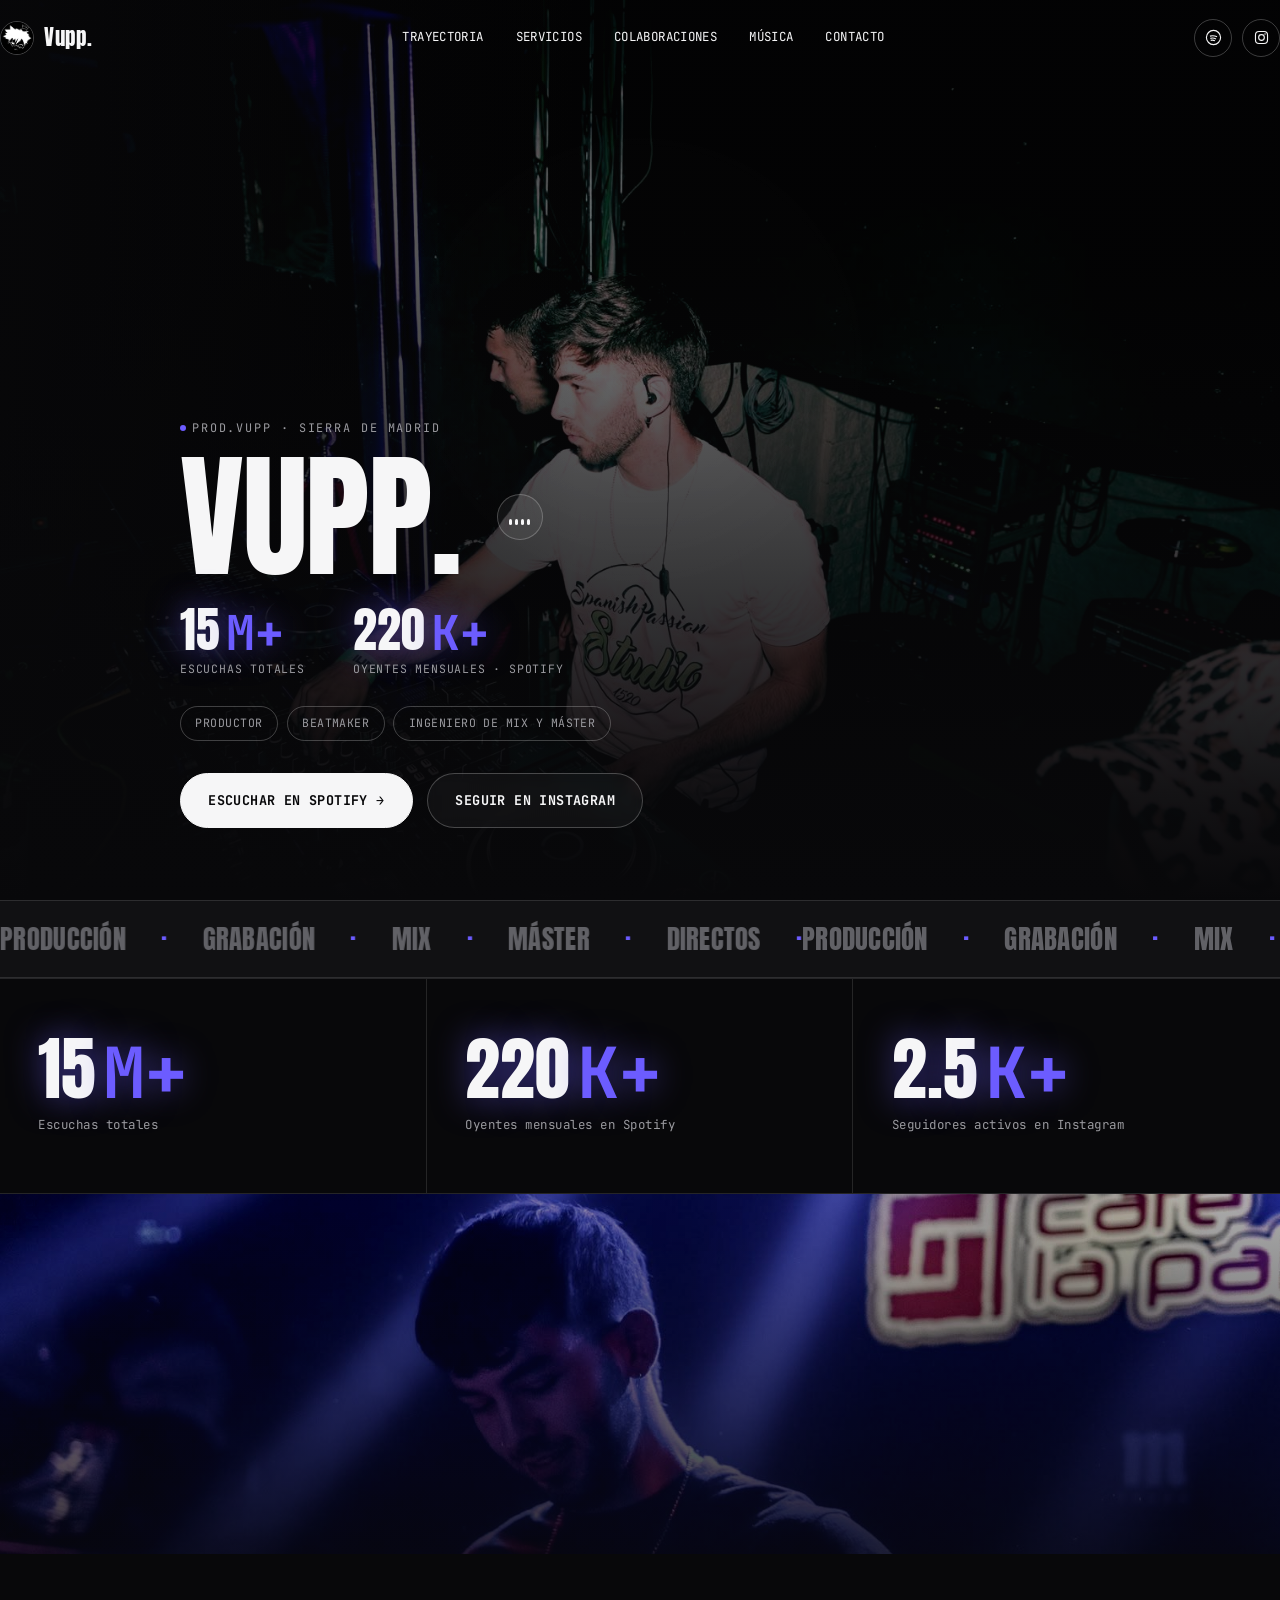
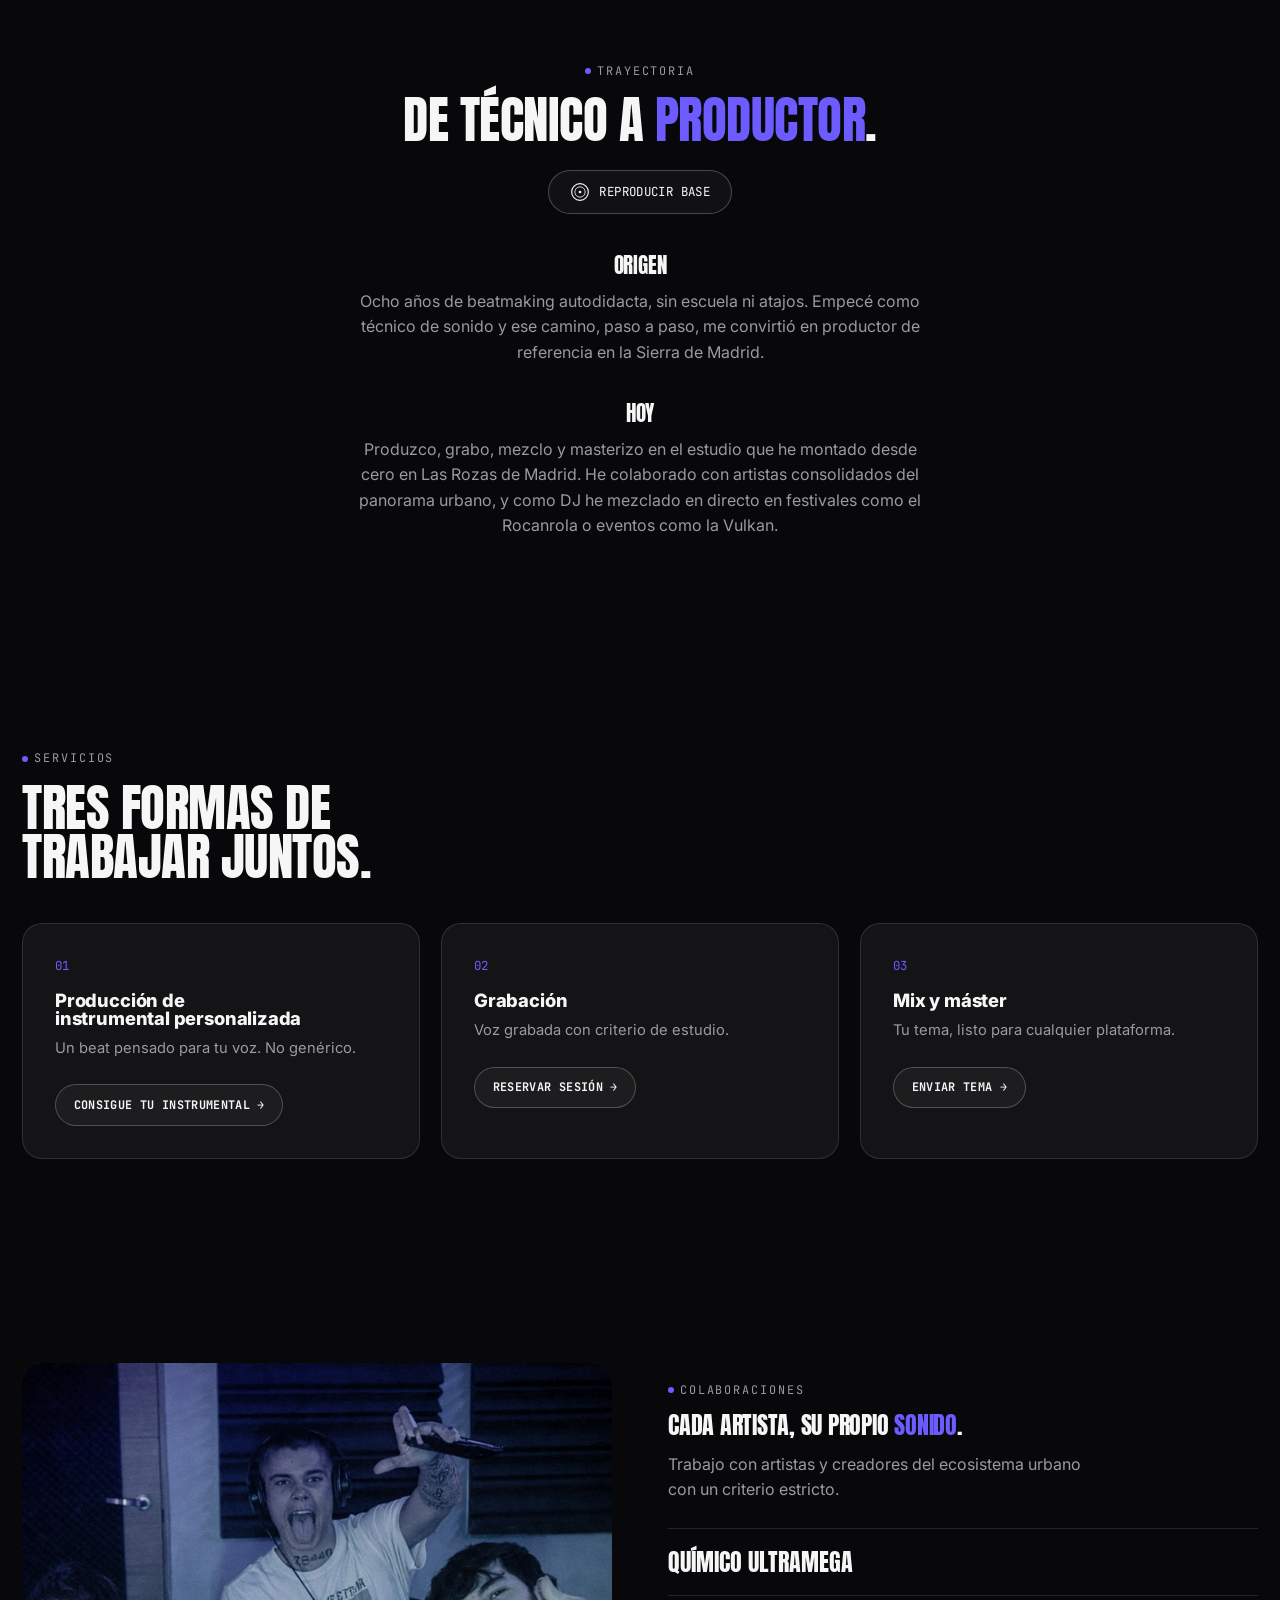
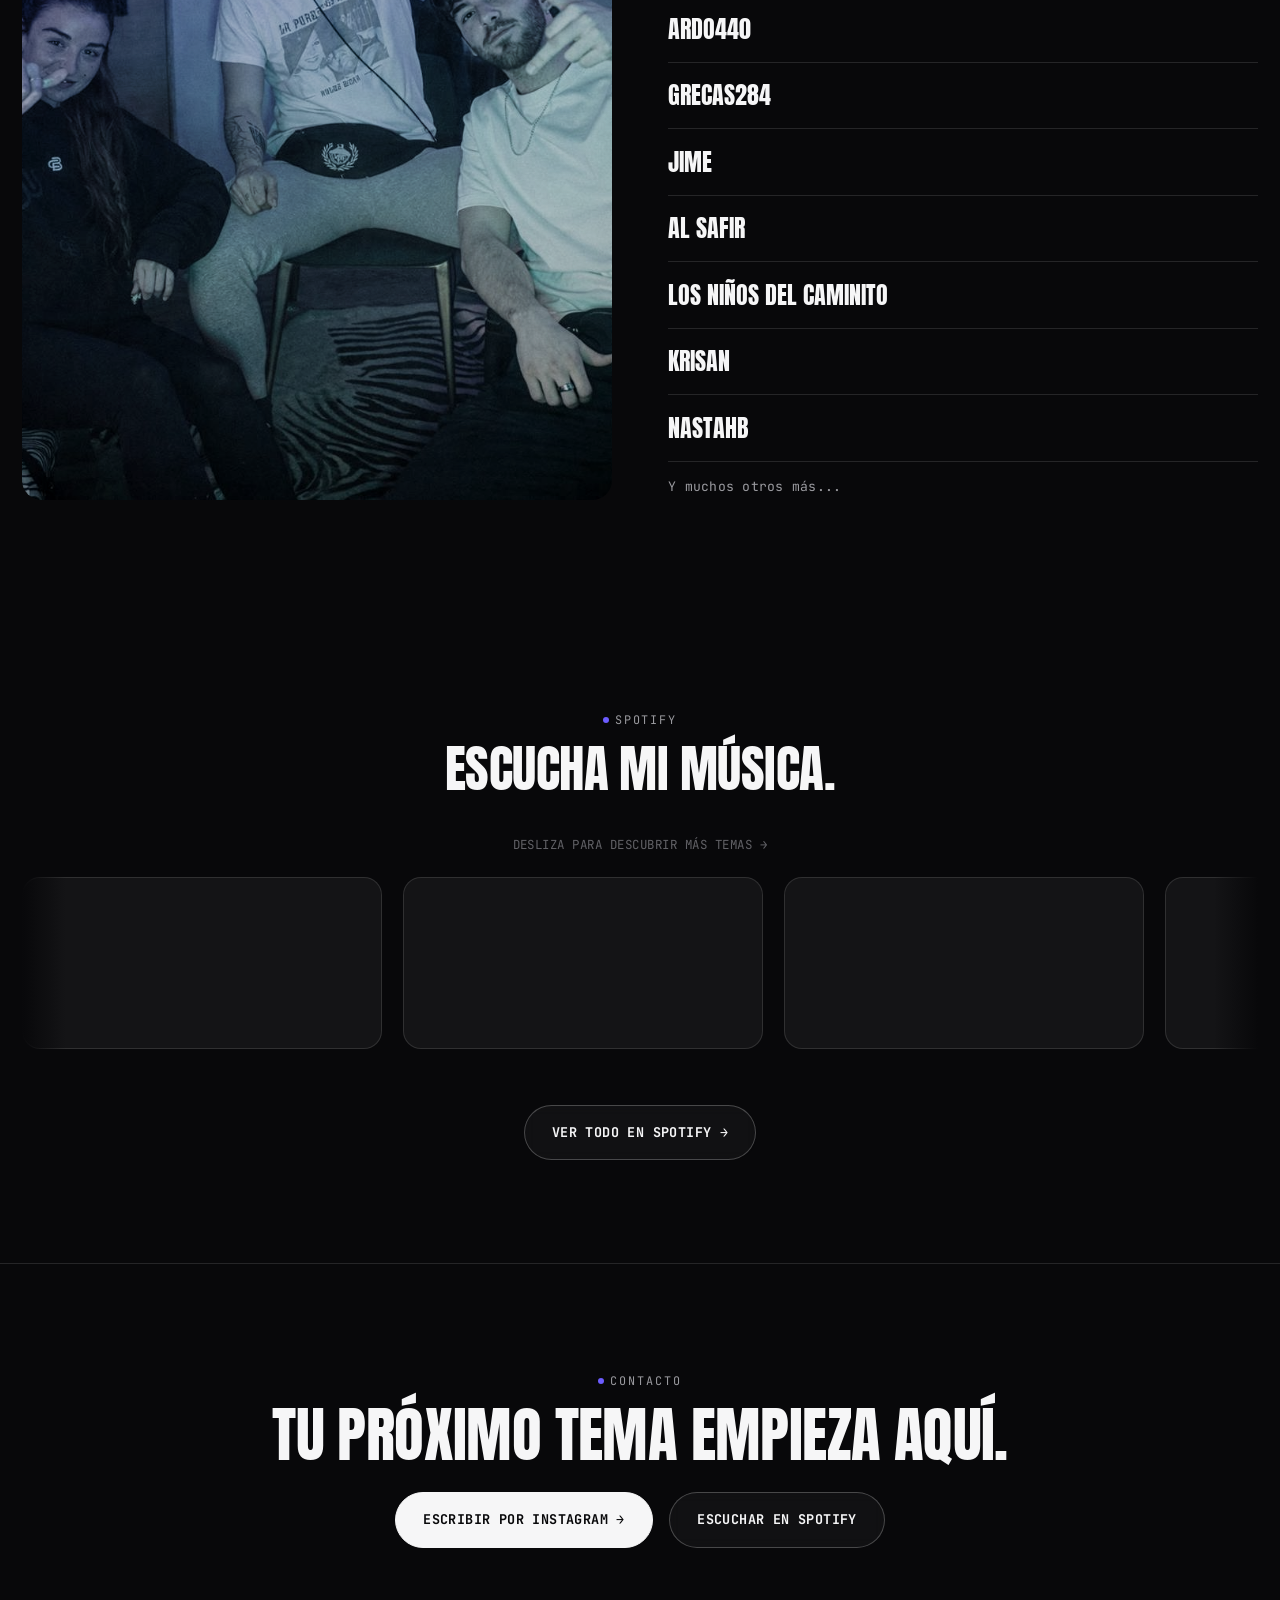
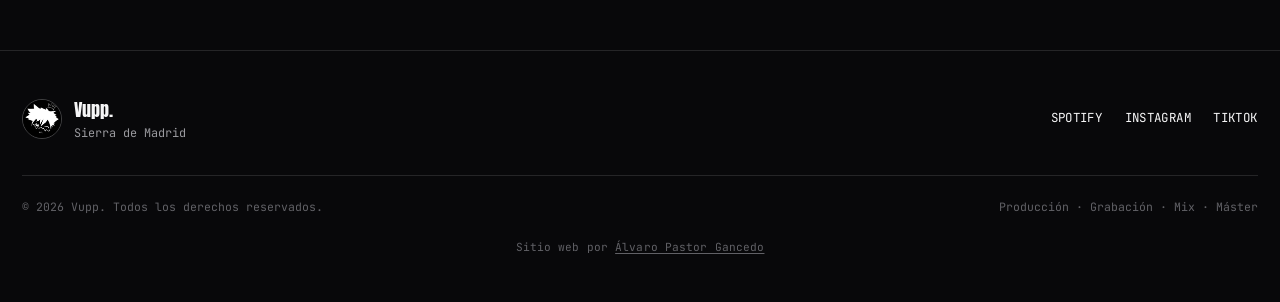
<file: index.html>
<!doctype html>
<html lang="es">
<head>
<meta charset="utf-8">
<meta name="viewport" content="width=device-width, initial-scale=1">
<title>Vupp. — Productor · Beatmaker</title>
<meta name="description" content="Vupp., productor y beatmaker de la Sierra de Madrid. Producción, grabación, mix y máster. Escucha en Spotify y sigue en Instagram.">
<meta name="robots" content="index, follow, max-image-preview:large">
<meta name="author" content="Vupp.">
<meta name="theme-color" content="#08080a">
<link rel="canonical" href="https://vupp.es/">
<link rel="icon" href="assets/img/logo-vupp.jpg">
<link rel="apple-touch-icon" href="assets/img/logo-vupp.jpg">
<link rel="preload" as="image" href="assets/img/studio-session.jpg" fetchpriority="high">

<!-- Open Graph -->
<meta property="og:type" content="website">
<meta property="og:site_name" content="Vupp.">
<meta property="og:locale" content="es_ES">
<meta property="og:url" content="https://vupp.es/">
<meta property="og:title" content="Vupp. — Productor · Beatmaker de la Sierra de Madrid">
<meta property="og:description" content="Vupp., productor y beatmaker de la Sierra de Madrid. Producción, grabación, mix y máster. Escucha en Spotify y sigue en Instagram.">
<meta property="og:image" content="https://vupp.es/assets/img/studio-session.jpg">
<meta property="og:image:alt" content="Vupp. en cabina durante una sesión en directo">

<!-- Twitter Card -->
<meta name="twitter:card" content="summary_large_image">
<meta name="twitter:title" content="Vupp. — Productor · Beatmaker de la Sierra de Madrid">
<meta name="twitter:description" content="Vupp., productor y beatmaker de la Sierra de Madrid. Producción, grabación, mix y máster. Escucha en Spotify y sigue en Instagram.">
<meta name="twitter:image" content="https://vupp.es/assets/img/studio-session.jpg">

<link rel="preconnect" href="https://fonts.googleapis.com">
<link rel="preconnect" href="https://fonts.gstatic.com" crossorigin>
<link rel="preload" as="style" href="https://fonts.googleapis.com/css2?family=Anton&family=Inter:wght@400;500;700;800&family=JetBrains+Mono:wght@400;700&display=swap">
<link rel="stylesheet" href="https://fonts.googleapis.com/css2?family=Anton&family=Inter:wght@400;500;700;800&family=JetBrains+Mono:wght@400;700&display=swap" media="print" onload="this.media='all'">
<noscript><link rel="stylesheet" href="https://fonts.googleapis.com/css2?family=Anton&family=Inter:wght@400;500;700;800&family=JetBrains+Mono:wght@400;700&display=swap"></noscript>

<link rel="stylesheet" href="styles.css?v=20260818">

<script type="application/ld+json">
{
  "@context": "https://schema.org",
  "@graph": [
    {
      "@type": ["ProfessionalService", "LocalBusiness"],
      "@id": "https://vupp.es/#business",
      "name": "Vupp.",
      "alternateName": "Prod.Vupp",
      "url": "https://vupp.es/",
      "image": "https://vupp.es/assets/img/studio-session.jpg",
      "logo": "https://vupp.es/assets/img/logo-vupp.jpg",
      "description": "Vupp. es productor musical, beatmaker e ingeniero de mix y máster en la Sierra de Madrid. Producción de instrumentales personalizados, grabación de voz, mezcla y máster para artistas del panorama urbano.",
      "areaServed": "Sierra de Madrid, España",
      "address": {
        "@type": "PostalAddress",
        "addressLocality": "Las Rozas de Madrid",
        "addressRegion": "Madrid",
        "addressCountry": "ES"
      },
      "founder": { "@id": "https://vupp.es/#person" },
      "sameAs": [
        "https://open.spotify.com/artist/2iUPXJJ8UZfMhEjfoeYB7q",
        "https://www.instagram.com/prod.vupp/",
        "https://www.tiktok.com/@prod.vupp"
      ]
    },
    {
      "@type": "Person",
      "@id": "https://vupp.es/#person",
      "name": "Vupp.",
      "jobTitle": "Productor musical y beatmaker",
      "url": "https://vupp.es/",
      "image": "https://vupp.es/assets/img/logo-vupp.jpg",
      "worksFor": { "@id": "https://vupp.es/#business" },
      "sameAs": [
        "https://open.spotify.com/artist/2iUPXJJ8UZfMhEjfoeYB7q",
        "https://www.instagram.com/prod.vupp/",
        "https://www.tiktok.com/@prod.vupp"
      ]
    },
    {
      "@type": "WebSite",
      "@id": "https://vupp.es/#website",
      "url": "https://vupp.es/",
      "name": "Vupp. — Productor · Beatmaker",
      "description": "Vupp., productor y beatmaker de la Sierra de Madrid. Producción, grabación, mix y máster.",
      "inLanguage": "es",
      "publisher": { "@id": "https://vupp.es/#business" }
    }
  ]
}
</script>
</head>
<body>
<a class="skip-link" href="#main">Saltar al contenido</a>

<div class="cursor" data-cursor-root aria-hidden="true">
  <span class="cursor-dot"></span>
  <span class="cursor-ring"></span>
</div>

<header class="nav" data-nav>
  <div class="container nav-inner">
    <a class="nav-brand" href="#top">
      <img src="assets/img/logo-vupp.jpg" alt="" width="34" height="34">
      Vupp.
    </a>
    <nav class="nav-links" aria-label="Secciones">
      <a class="link-underline" href="#trayectoria">Trayectoria</a>
      <a class="link-underline" href="#servicios">Servicios</a>
      <a class="link-underline" href="#colaboraciones">Colaboraciones</a>
      <a class="link-underline" href="#musica">Música</a>
      <a class="link-underline" href="#contacto">Contacto</a>
    </nav>
    <div class="nav-actions">
      <a class="nav-icon-btn" href="https://open.spotify.com/artist/2iUPXJJ8UZfMhEjfoeYB7q" target="_blank" rel="noopener" aria-label="Vupp. en Spotify">
        <svg viewBox="0 0 24 24" fill="none" stroke="currentColor" stroke-width="1.6"><circle cx="12" cy="12" r="10"/><path d="M7 10c3.5-1 7-.5 10 1M7.5 13.2c2.8-.8 5.7-.4 8 .8M8 16c2-.6 4.3-.3 6 .6"/></svg>
      </a>
      <a class="nav-icon-btn" href="https://www.instagram.com/prod.vupp/" target="_blank" rel="noopener" aria-label="Vupp. en Instagram">
        <svg viewBox="0 0 24 24" fill="none" stroke="currentColor" stroke-width="1.6"><rect x="3.5" y="3.5" width="17" height="17" rx="5"/><circle cx="12" cy="12" r="4"/><circle cx="17" cy="7" r="1" fill="currentColor" stroke="none"/></svg>
      </a>
      <button class="nav-burger" data-burger aria-label="Abrir menú" aria-expanded="false">
        <span></span>
      </button>
    </div>
  </div>
</header>

<nav class="nav-mobile" data-nav-mobile data-open="false" aria-label="Menú móvil">
  <a href="#trayectoria">Trayectoria</a>
  <a href="#servicios">Servicios</a>
  <a href="#colaboraciones">Colaboraciones</a>
  <a href="#musica">Música</a>
  <a href="#contacto">Contacto</a>
</nav>

<main id="main">

  <section class="hero" id="top">
    <div class="hero-media">
      <img src="assets/img/studio-session.jpg" alt="Vupp. en cabina durante una sesión en directo" fetchpriority="high" loading="eager" decoding="sync">
    </div>
    <div class="hero-scrim" aria-hidden="true"></div>
    <div class="hero-glow" aria-hidden="true"></div>

    <div class="container hero-content">
      <p class="kicker">Prod.Vupp · Sierra de Madrid</p>
      <div class="hero-title-row">
        <h1 class="hero-title">Vupp.</h1>
        <button class="tag-btn" data-tag-play type="button" aria-label="Escuchar el tag de producción de Vupp.">
          <span class="tag-btn-bars" aria-hidden="true"><i></i><i></i><i></i><i></i></span>
        </button>
      </div>
      <audio data-audio-tag src="assets/audio/tag.mp3" preload="none"></audio>

      <div class="hero-stats">
        <div class="hero-stat">
          <div class="stat-number"><span data-count-to="15">0</span><span class="stat-suffix">M+</span></div>
          <p class="stat-label">Escuchas totales</p>
        </div>
        <div class="hero-stat">
          <div class="stat-number"><span data-count-to="220">0</span><span class="stat-suffix">K+</span></div>
          <p class="stat-label">Oyentes mensuales · Spotify</p>
        </div>
      </div>

      <div class="hero-pills">
        <div class="pill-row">
          <span class="pill">Productor</span>
          <span class="pill">Beatmaker</span>
          <span class="pill">Ingeniero de Mix y Máster</span>
        </div>
      </div>

      <div class="hero-actions">
        <a class="btn btn-primary" href="https://open.spotify.com/artist/2iUPXJJ8UZfMhEjfoeYB7q" target="_blank" rel="noopener">Escuchar en Spotify →</a>
        <a class="btn btn-ghost" href="https://www.instagram.com/prod.vupp/" target="_blank" rel="noopener">Seguir en Instagram</a>
      </div>
    </div>
  </section>

  <div class="marquee" aria-hidden="true">
    <div class="marquee-track" data-marquee>
      <span>Producción</span><span class="dot">·</span>
      <span>Grabación</span><span class="dot">·</span>
      <span>Mix</span><span class="dot">·</span>
      <span>Máster</span><span class="dot">·</span>
      <span>Directos</span><span class="dot">·</span>
    </div>
  </div>

  <section class="statbar" id="cifras" data-reveal>
    <div class="statbar-grid">
      <div class="statbar-cell">
        <div class="stat-number"><span data-count-to="15">0</span><span class="stat-suffix">M+</span></div>
        <p class="stat-label">Escuchas totales</p>
      </div>
      <div class="statbar-cell">
        <div class="stat-number"><span data-count-to="220">0</span><span class="stat-suffix">K+</span></div>
        <p class="stat-label">Oyentes mensuales en Spotify</p>
      </div>
      <div class="statbar-cell">
        <div class="stat-number"><span data-count-to="2.5">0</span><span class="stat-suffix">K+</span></div>
        <p class="stat-label">Seguidores activos en Instagram</p>
      </div>
    </div>
  </section>

  <div class="banner">
    <img src="assets/img/hero-live.jpg" alt="Vupp. actuando en directo bajo luces azules" loading="lazy" decoding="async">
  </div>

  <section class="section" id="trayectoria">
    <canvas class="trayectoria-canvas" data-beat-canvas aria-hidden="true"></canvas>
    <div class="container">
      <div class="section-head section-head-center" data-reveal>
        <p class="kicker" style="justify-content:center;">Trayectoria</p>
        <h2>De técnico a <span class="hl">productor</span>.</h2>
        <button class="beat-btn" data-beat-toggle type="button">
          <svg class="vinyl-icon" viewBox="0 0 24 24" fill="none" aria-hidden="true">
            <circle cx="12" cy="12" r="10" stroke="currentColor" stroke-width="1.4"/>
            <circle cx="12" cy="12" r="6.2" stroke="currentColor" stroke-width="1"/>
            <circle cx="12" cy="12" r="1.6" fill="currentColor"/>
          </svg>
          <span data-beat-label>Reproducir base</span>
        </button>
        <audio data-audio-beat src="assets/audio/base-vupp.mp3" preload="none"></audio>
      </div>

      <div class="trayectoria-stack">
        <div class="trayectoria-block" data-reveal>
          <h3>Origen</h3>
          <p>Ocho años de beatmaking autodidacta, sin escuela ni atajos. Empecé como técnico de sonido y ese camino, paso a paso, me convirtió en productor de referencia en la Sierra de Madrid.</p>
        </div>
        <div class="trayectoria-block" data-reveal>
          <h3>Hoy</h3>
          <p>Produzco, grabo, mezclo y masterizo en el estudio que he montado desde cero en Las Rozas de Madrid. He colaborado con artistas consolidados del panorama urbano, y como DJ he mezclado en directo en festivales como el Rocanrola o eventos como la Vulkan.</p>
        </div>
      </div>
    </div>
  </section>

  <section class="section" id="servicios">
    <div class="container">
      <div class="section-head" data-reveal>
        <p class="kicker">Servicios</p>
        <h2>Tres formas de trabajar juntos.</h2>
      </div>

      <div class="servicios-grid" data-reveal>
        <div class="card servicio-card">
          <span class="servicio-num">01</span>
          <h3>Producción de instrumental personalizada</h3>
          <p>Un beat pensado para tu voz. No genérico.</p>
          <a class="btn btn-ghost btn-sm" href="https://www.instagram.com/prod.vupp/" target="_blank" rel="noopener">Consigue tu instrumental →</a>
        </div>
        <div class="card servicio-card">
          <span class="servicio-num">02</span>
          <h3>Grabación</h3>
          <p>Voz grabada con criterio de estudio.</p>
          <a class="btn btn-ghost btn-sm" href="https://www.instagram.com/prod.vupp/" target="_blank" rel="noopener">Reservar sesión →</a>
        </div>
        <div class="card servicio-card">
          <span class="servicio-num">03</span>
          <h3>Mix y máster</h3>
          <p>Tu tema, listo para cualquier plataforma.</p>
          <a class="btn btn-ghost btn-sm" href="https://www.instagram.com/prod.vupp/" target="_blank" rel="noopener">Enviar tema →</a>
        </div>
      </div>
    </div>
  </section>

  <section class="section" id="colaboraciones">
    <div class="container">
      <div class="colab-grid">
        <div class="colab-media photo" data-reveal>
          <img src="assets/img/crew-studio.jpg" alt="Vupp. junto a colaboradores en sesión de estudio" loading="lazy" decoding="async">
        </div>
        <div class="colab-text" data-reveal>
          <p class="kicker">Colaboraciones</p>
          <h2>Cada artista, su propio <span class="hl">sonido</span>.</h2>
          <p>Trabajo con artistas y creadores del ecosistema urbano con un criterio estricto.</p>
          <ul class="colab-list">
            <li>Químico Ultramega</li>
            <li>Ardo440</li>
            <li>Grecas284</li>
            <li>Jime</li>
            <li>Al Safir</li>
            <li>Los Niños del Caminito</li>
            <li>Krisan</li>
            <li>NastaHB</li>
          </ul>
          <p class="colab-more">Y muchos otros más...</p>
        </div>
      </div>
    </div>
  </section>

  <section class="section" id="musica">
    <div class="container">
      <div class="section-head section-head-center" data-reveal>
        <p class="kicker" style="justify-content:center;">Spotify</p>
        <h2>Escucha mi música.</h2>
      </div>

      <p class="music-hint" data-reveal>Desliza para descubrir más temas →</p>

      <div class="music-scroll-wrap" data-reveal>
        <div class="music-scroll">
          <div class="music-embed">
            <iframe title="Vupp. — Tema 01 en Spotify" data-lazy-iframe data-src="https://open.spotify.com/embed/track/1u9d9WzdVhYwbFEORPvyoY?utm_source=generator&si=63a4d451156b489e" width="100%" height="152" frameborder="0" scrolling="no" allow="autoplay; clipboard-write; encrypted-media; fullscreen; picture-in-picture"></iframe>
          </div>
          <div class="music-embed">
            <iframe title="Vupp. — Tema 02 en Spotify" data-lazy-iframe data-src="https://open.spotify.com/embed/track/36jqYoPK6mXCBaMRs2iMYs?utm_source=generator&si=8229587235ec40ab" width="100%" height="152" frameborder="0" scrolling="no" allow="autoplay; clipboard-write; encrypted-media; fullscreen; picture-in-picture"></iframe>
          </div>
          <div class="music-embed">
            <iframe title="Vupp. — Tema 03 en Spotify" data-lazy-iframe data-src="https://open.spotify.com/embed/track/4RzGf5sQWkyUsvym4bRDB4?utm_source=generator&si=cffad4d7280e483b" width="100%" height="152" frameborder="0" scrolling="no" allow="autoplay; clipboard-write; encrypted-media; fullscreen; picture-in-picture"></iframe>
          </div>
          <div class="music-embed">
            <iframe title="Vupp. — Tema 04 en Spotify" data-lazy-iframe data-src="https://open.spotify.com/embed/track/2iv0lFsZmbxNxXtBLoYwPk?utm_source=generator&si=7e54be83adbb4ed4" width="100%" height="152" frameborder="0" scrolling="no" allow="autoplay; clipboard-write; encrypted-media; fullscreen; picture-in-picture"></iframe>
          </div>
          <div class="music-embed">
            <iframe title="Vupp. — Tema 05 en Spotify" data-lazy-iframe data-src="https://open.spotify.com/embed/track/4dhmQb7WL2nHx4BqEtcYdM?utm_source=generator&si=98436302d3c74ba6" width="100%" height="152" frameborder="0" scrolling="no" allow="autoplay; clipboard-write; encrypted-media; fullscreen; picture-in-picture"></iframe>
          </div>
          <div class="music-embed">
            <iframe title="Vupp. — Tema 06 en Spotify" data-lazy-iframe data-src="https://open.spotify.com/embed/track/5GpyWcc5vuk11f1R2hUGKB?utm_source=generator&si=664843118e4447fc" width="100%" height="152" frameborder="0" scrolling="no" allow="autoplay; clipboard-write; encrypted-media; fullscreen; picture-in-picture"></iframe>
          </div>
          <div class="music-embed">
            <iframe title="Vupp. — Tema 07 en Spotify" data-lazy-iframe data-src="https://open.spotify.com/embed/track/3kgfdmyF9vJ16LDtxMxVFT?utm_source=generator&si=5317932ac3b145a0" width="100%" height="152" frameborder="0" scrolling="no" allow="autoplay; clipboard-write; encrypted-media; fullscreen; picture-in-picture"></iframe>
          </div>
          <div class="music-embed">
            <iframe title="Vupp. — Tema 08 en Spotify" data-lazy-iframe data-src="https://open.spotify.com/embed/track/7FGpmALSwJB498LtLXy0fY?utm_source=generator&si=149aaebc89c14130" width="100%" height="152" frameborder="0" scrolling="no" allow="autoplay; clipboard-write; encrypted-media; fullscreen; picture-in-picture"></iframe>
          </div>
          <div class="music-embed">
            <iframe title="Vupp. — Tema 09 en Spotify" data-lazy-iframe data-src="https://open.spotify.com/embed/track/7MbWyfcSKFebNrnEHOfjIw?utm_source=generator&si=fce8e3d87d0e48b6" width="100%" height="152" frameborder="0" scrolling="no" allow="autoplay; clipboard-write; encrypted-media; fullscreen; picture-in-picture"></iframe>
          </div>
          <div class="music-embed">
            <iframe title="Vupp. — Tema 10 en Spotify" data-lazy-iframe data-src="https://open.spotify.com/embed/track/3dgSN1lMRAvrFYPHPMNyml?utm_source=generator&si=824cbba6778c432f" width="100%" height="152" frameborder="0" scrolling="no" allow="autoplay; clipboard-write; encrypted-media; fullscreen; picture-in-picture"></iframe>
          </div>
          <div class="music-embed">
            <iframe title="Vupp. — Tema 11 en Spotify" data-lazy-iframe data-src="https://open.spotify.com/embed/track/7kzpxZ2fAxDZXBM9Dtz904?utm_source=generator&si=6e6c95c876f34f50" width="100%" height="152" frameborder="0" scrolling="no" allow="autoplay; clipboard-write; encrypted-media; fullscreen; picture-in-picture"></iframe>
          </div>
          <div class="music-embed">
            <iframe title="Vupp. — Tema 12 en Spotify" data-lazy-iframe data-src="https://open.spotify.com/embed/track/5xz82zVFcj7zeS9BgdT4B6?utm_source=generator&si=c1cbfbad8b6d4af2" width="100%" height="152" frameborder="0" scrolling="no" allow="autoplay; clipboard-write; encrypted-media; fullscreen; picture-in-picture"></iframe>
          </div>
          <div class="music-embed">
            <iframe title="Vupp. — Tema 13 en Spotify" data-lazy-iframe data-src="https://open.spotify.com/embed/track/08Dbq6b5gIDJNBlB6Oz7AV?utm_source=generator&si=4b83473b03cb41a0" width="100%" height="152" frameborder="0" scrolling="no" allow="autoplay; clipboard-write; encrypted-media; fullscreen; picture-in-picture"></iframe>
          </div>
        </div>
      </div>

      <div class="music-cta" data-reveal>
        <a class="btn btn-ghost" href="https://open.spotify.com/artist/2iUPXJJ8UZfMhEjfoeYB7q" target="_blank" rel="noopener">Ver todo en Spotify →</a>
      </div>
    </div>
  </section>

  <section class="section cta-close" id="contacto">
    <div class="container">
      <p class="kicker" style="justify-content:center;">Contacto</p>
      <h2 data-reveal>Tu próximo tema empieza aquí.</h2>
      <div class="cta-close-actions" data-reveal>
        <a class="btn btn-primary" href="https://www.instagram.com/prod.vupp/" target="_blank" rel="noopener">Escribir por Instagram →</a>
        <a class="btn btn-ghost" href="https://open.spotify.com/artist/2iUPXJJ8UZfMhEjfoeYB7q" target="_blank" rel="noopener">Escuchar en Spotify</a>
      </div>
    </div>
  </section>

</main>

<footer class="footer">
  <div class="container">
    <div class="footer-inner">
      <div class="footer-brand">
        <img src="assets/img/logo-vupp.jpg" alt="" width="40" height="40">
        <div>
          <div class="footer-brand-name">Vupp.</div>
          <div class="footer-brand-tag">Sierra de Madrid</div>
        </div>
      </div>
      <div class="footer-social">
        <a class="link-underline" href="https://open.spotify.com/artist/2iUPXJJ8UZfMhEjfoeYB7q" target="_blank" rel="noopener">Spotify</a>
        <a class="link-underline" href="https://www.instagram.com/prod.vupp/" target="_blank" rel="noopener">Instagram</a>
        <a class="link-underline" href="https://www.tiktok.com/@prod.vupp" target="_blank" rel="noopener">TikTok</a>
      </div>
    </div>
    <div class="footer-bottom">
      <span>© 2026 Vupp. Todos los derechos reservados.</span>
      <span>Producción · Grabación · Mix · Máster</span>
    </div>
    <div class="footer-credit">
      <span>Sitio web por <a class="footer-credit-link" href="https://vupp.es/personal/">Álvaro Pastor Gancedo</a></span>
    </div>
  </div>
</footer>

<script defer src="lib/manifest.js"></script>
<script defer src="lib/webmcp.js"></script>
<script defer src="main.js?v=20260725q"></script>
</body>
</html>
</file>
<file: styles.css>
/* =============================================================
   1. Tokens
   ============================================================= */
:root {
  --bg:        #08080a;
  --bg-2:      #111113;
  --bg-card:   #141416;
  --ink:       #f6f6f7;
  --mute:      #9a9a9f;
  --mute-2:    #616166;
  --line:      rgba(246,246,247,0.12);
  --line-2:    rgba(246,246,247,0.24);

  --accent:    #6C5CFF;
  --accent-2:  #3D5AFE;
  --accent-glow: rgba(108,92,255,.55);

  --display: "Anton", "Archivo Black", Impact, sans-serif;
  --sans: "Inter", -apple-system, BlinkMacSystemFont, "Segoe UI", sans-serif;
  --mono: "JetBrains Mono", ui-monospace, Menlo, Consolas, monospace;

  --ease-out:  cubic-bezier(0.16, 1, 0.3, 1);
  --ease-soft: cubic-bezier(0.25, 0.46, 0.45, 0.94);

  --nav-h: 76px;
  --container: 1240px;
}

/* =============================================================
   2. Reset & base
   ============================================================= */
*, *::before, *::after { box-sizing: border-box; margin: 0; }
html { -webkit-text-size-adjust: 100%; tab-size: 2; scroll-behavior: smooth; }
@media (prefers-reduced-motion: reduce) { html { scroll-behavior: auto; } }

body {
  font-family: var(--sans);
  font-size: 16px;
  line-height: 1.6;
  background: var(--bg);
  color: var(--ink);
  -webkit-font-smoothing: antialiased;
  -moz-osx-font-smoothing: grayscale;
  text-rendering: optimizeLegibility;
  overflow-x: clip;
  overscroll-behavior-y: none;
}

img, svg, video { display: block; max-width: 100%; }
img { height: auto; }
button { font: inherit; color: inherit; cursor: pointer; border: 0; background: none; }
a { color: inherit; text-decoration: none; }
p { text-wrap: pretty; }
h1, h2, h3, h4 {
  text-wrap: balance; line-height: .96; letter-spacing: -0.01em;
  font-family: var(--display); font-weight: 400; text-transform: uppercase;
}
ul { list-style: none; padding: 0; }
::selection { background: var(--accent); color: var(--bg); }

.has-cursor, .has-cursor a, .has-cursor button { cursor: none; }

:focus-visible { outline: 2px solid var(--accent); outline-offset: 3px; border-radius: 2px; }

/* =============================================================
   3. Utilities
   ============================================================= */
.container { width: min(100% - 2.8rem, var(--container)); margin-inline: auto; }
.skip-link {
  position: fixed; top: -100px; left: 1rem; z-index: 9999;
  padding: .6rem 1rem; background: var(--ink); color: var(--bg);
  border-radius: 4px; font-weight: 700; font-size: .85rem;
  transition: top .3s var(--ease-out);
}
.skip-link:focus { top: 1rem; }

.kicker {
  display: inline-flex; align-items: center; gap: .5em;
  font-family: var(--mono); font-size: .74rem; letter-spacing: .16em; text-transform: uppercase;
  color: var(--mute); margin-bottom: .9rem;
}
.kicker::before { content: ""; width: 6px; height: 6px; border-radius: 50%; background: var(--accent); flex: none; }

[data-reveal] {
  opacity: 0; transform: translateY(28px);
  transition: opacity .7s var(--ease-soft), transform .7s var(--ease-soft);
}
[data-reveal].is-revealed { opacity: 1; transform: none; }

.hl { color: var(--accent); }

/* Custom cursor */
.cursor {
  position: fixed; top: 0; left: 0; pointer-events: none; z-index: 9999;
  display: none; mix-blend-mode: difference; opacity: 0;
  transition: opacity .25s var(--ease-out);
}
.cursor.is-ready { opacity: 1; }
@media (hover: hover) and (pointer: fine) { .cursor { display: block; } }
.cursor-dot, .cursor-ring { position: fixed; top: 0; left: 0; pointer-events: none; will-change: transform; }
.cursor-dot { width: 6px; height: 6px; margin: -3px; background: var(--ink); border-radius: 50%; }
.cursor-ring {
  width: 34px; height: 34px; margin: -17px; border: 1px solid var(--ink); border-radius: 50%;
  transition: width .35s var(--ease-out), height .35s var(--ease-out), margin .35s var(--ease-out);
}
.cursor.is-interactive .cursor-ring { width: 54px; height: 54px; margin: -27px; }

/* =============================================================
   4. Typography
   ============================================================= */
.stat-number {
  font-family: var(--display); font-weight: 400;
  line-height: .92; color: var(--ink);
  text-shadow: 0 0 34px var(--accent-glow);
}
.stat-suffix { color: var(--accent); font-family: var(--mono); font-weight: 700; }

/* =============================================================
   5. Components
   ============================================================= */
.btn {
  display: inline-flex; align-items: center; gap: .6em;
  padding: 1rem 1.7rem;
  font-family: var(--mono); font-size: .84rem; font-weight: 700;
  letter-spacing: .03em; text-transform: uppercase;
  border-radius: 999px;
  border: 1px solid var(--line-2);
  transition: transform .45s var(--ease-soft), box-shadow .45s var(--ease-soft), background-color .3s, border-color .3s, color .3s;
  white-space: nowrap;
}
.btn:hover { transform: translateY(-3px); }
.btn:active { transform: translateY(-1px); transition-duration: .12s; }
.btn-primary { background: var(--ink); color: var(--bg); border-color: var(--ink); }
.btn-primary:hover { box-shadow: 0 22px 46px -14px var(--accent-glow); background: var(--accent); border-color: var(--accent); color: var(--ink); }
.btn-ghost { background: rgba(255,255,255,.04); color: var(--ink); backdrop-filter: blur(6px); }
.btn-ghost:hover { border-color: var(--accent); color: var(--accent); }
.btn-sm { padding: .65rem 1.1rem; font-size: .74rem; }

.link-underline { position: relative; padding-bottom: 2px; }
.link-underline::after {
  content: ""; position: absolute; left: 0; right: 0; bottom: 0; height: 1px; background: currentColor;
  transform: scaleX(0); transform-origin: right; transition: transform .45s var(--ease-out);
}
.link-underline:hover::after { transform: scaleX(1); transform-origin: left; }

.pill-row { display: flex; flex-wrap: wrap; gap: .55rem; }
.pill {
  padding: .45rem .9rem; border: 1px solid var(--line-2); border-radius: 999px;
  font-family: var(--mono); font-size: .72rem; letter-spacing: .04em; text-transform: uppercase; color: var(--mute);
}

.card {
  background: var(--bg-card); border: 1px solid var(--line); border-radius: 20px; padding: 2rem;
  transition: border-color .4s var(--ease-out), background-color .4s var(--ease-out);
  --rx: 0deg; --ry: 0deg;
  transform: perspective(900px) rotateX(var(--rx)) rotateY(var(--ry));
  transform-style: preserve-3d;
  position: relative; isolation: isolate;
}
.card::before {
  content: ""; position: absolute; inset: 0; z-index: -1; border-radius: inherit;
  background: radial-gradient(200px circle at var(--mx, 50%) var(--my, 50%), var(--accent-glow), transparent 72%);
  opacity: 0; transition: opacity .4s;
}
@media (hover: hover) and (pointer: fine) {
  .card:hover { border-color: var(--line-2); }
  .card:hover::before { opacity: .22; }
}

.photo { position: relative; overflow: hidden; border-radius: 20px; isolation: isolate; }
.photo img {
  width: 100%; height: 100%; object-fit: cover;
  filter: grayscale(.5) contrast(1.08) brightness(.82);
  transition: transform 1.1s var(--ease-soft), filter .6s var(--ease-out);
}
.photo::after {
  content: ""; position: absolute; inset: 0;
  background: linear-gradient(160deg, rgba(108,92,255,.3), rgba(6,182,212,.1) 55%, transparent 85%);
  mix-blend-mode: color; pointer-events: none;
}
@media (hover: hover) and (pointer: fine) {
  .photo:hover img { transform: scale(1.06); filter: grayscale(.1) contrast(1.05) brightness(.95); }
}

/* =============================================================
   6. Sections — Nav
   ============================================================= */
.nav {
  position: fixed; top: 0; inset-inline: 0; z-index: 100; height: var(--nav-h);
  display: flex; align-items: center; border-bottom: 1px solid transparent;
  transition: background-color .4s var(--ease-out), border-color .4s var(--ease-out), backdrop-filter .4s;
}
.nav.is-scrolled {
  background: rgba(8,8,10,0.82); backdrop-filter: blur(14px); -webkit-backdrop-filter: blur(14px);
  border-bottom-color: var(--line);
}
.nav-inner { width: 100%; display: flex; align-items: center; justify-content: space-between; gap: 1.5rem; }
.nav-brand { display: flex; align-items: center; gap: .65rem; font-family: var(--display); font-size: 1.3rem; letter-spacing: .01em; }
.nav-brand img { width: 34px; height: 34px; border-radius: 50%; object-fit: cover; border: 1px solid var(--line-2); }
.nav-links { display: none; align-items: center; gap: 2rem; font-family: var(--mono); font-size: .78rem; letter-spacing: .03em; text-transform: uppercase; }
.nav-actions { display: flex; align-items: center; gap: .6rem; }
.nav-icon-btn {
  width: 38px; height: 38px; border-radius: 50%; display: grid; place-items: center;
  border: 1px solid var(--line-2); transition: border-color .3s, color .3s, transform .3s var(--ease-soft);
}
.nav-icon-btn:hover { border-color: var(--accent); color: var(--accent); transform: translateY(-2px); }
.nav-icon-btn svg { width: 17px; height: 17px; }
.nav-burger { display: grid; place-items: center; width: 38px; height: 38px; }
.nav-burger span, .nav-burger span::before, .nav-burger span::after {
  content: ""; display: block; width: 20px; height: 1.5px; background: var(--ink);
  transition: transform .3s var(--ease-out), opacity .3s; position: relative;
}
.nav-burger span::before { position: absolute; top: -6px; }
.nav-burger span::after { position: absolute; top: 6px; }
@media (min-width: 960px) { .nav-links { display: flex; } .nav-burger { display: none; } }

.nav-mobile {
  position: fixed; inset: 0; z-index: 90; background: var(--bg);
  display: flex; flex-direction: column; align-items: center; justify-content: center; gap: 2rem;
  clip-path: inset(0 0 100% 0); transition: clip-path .6s var(--ease-soft);
}
.nav-mobile[data-open="true"] { clip-path: inset(0 0 0 0); }
.nav-mobile a { font-family: var(--display); font-size: 2rem; text-transform: uppercase; }
@media (min-width: 960px) { .nav-mobile { display: none; } }

/* =============================================================
   Hero — full-bleed photo
   ============================================================= */
.hero {
  position: relative; min-height: 100svh; display: flex; align-items: flex-end;
  overflow: clip; isolation: isolate; padding-bottom: clamp(2.4rem, 6vw, 4.5rem);
}
.hero-media { position: absolute; inset: 0; z-index: -2; }
.hero-media img {
  width: 100%; height: 100%; object-fit: cover; object-position: 50% 20%;
  filter: grayscale(.25) contrast(1.1) brightness(.62) saturate(1.1);
  animation: heroZoom 26s ease-in-out infinite alternate;
}
@keyframes heroZoom { from { transform: scale(1.04); } to { transform: scale(1.14); } }
.hero-scrim {
  position: absolute; inset: 0; z-index: -1;
  background:
    linear-gradient(180deg, rgba(8,8,10,.35) 0%, rgba(8,8,10,.35) 30%, rgba(8,8,10,.92) 88%, var(--bg) 100%),
    linear-gradient(90deg, rgba(8,8,10,.75) 0%, transparent 45%);
}
.hero-glow {
  position: absolute; inset: 0; z-index: -1; pointer-events: none;
  background: radial-gradient(320px circle at var(--mx, 50%) var(--my, 40%), rgba(255,255,255,.16), transparent 72%);
  mix-blend-mode: overlay; opacity: .8;
}
.hero-content { max-width: 920px; }
.hero-title {
  font-size: clamp(3.4rem, 11vw, 8.5rem);
  letter-spacing: -.01em;
}
.hero-stats {
  margin-top: 1.6rem; display: flex; flex-wrap: wrap; gap: 2.2rem 3rem;
}
.hero-stat .stat-number { font-size: clamp(2.1rem, 4.2vw, 3rem); display: flex; align-items: baseline; gap: .12em; }
.hero-stat .stat-label { margin-top: .3rem; font-family: var(--mono); font-size: .72rem; letter-spacing: .07em; text-transform: uppercase; color: var(--mute); }
.hero-pills { margin-top: 1.7rem; }
.hero-actions { margin-top: 2rem; display: flex; flex-wrap: wrap; gap: .9rem; }

/* Producer tag button */
.hero-title-row { display: flex; align-items: center; gap: 1.1rem; flex-wrap: wrap; }
.tag-btn {
  width: 46px; height: 46px; flex: none; border-radius: 50%;
  margin-left: 1.2rem;
  border: 1px solid var(--line-2); background: rgba(255,255,255,.05);
  display: grid; place-items: center;
  transition: border-color .3s var(--ease-out), background-color .3s, transform .3s var(--ease-soft), box-shadow .3s;
}
.tag-btn:hover { border-color: var(--accent); background: rgba(108,92,255,.14); transform: translateY(-2px); }
.tag-btn.is-playing { border-color: var(--accent); box-shadow: 0 0 22px var(--accent-glow); }
.tag-btn-bars { display: flex; align-items: flex-end; gap: 3px; height: 16px; }
.tag-btn-bars i {
  display: block; width: 3px; height: 40%; border-radius: 2px;
  background: var(--ink); transition: background-color .3s;
}
.tag-btn:hover .tag-btn-bars i { background: var(--accent); }
.tag-btn.is-playing .tag-btn-bars i {
  background: var(--accent);
  animation: tagBar .85s ease-in-out infinite;
}
.tag-btn-bars i:nth-child(1) { animation-delay: 0s; }
.tag-btn-bars i:nth-child(2) { animation-delay: .12s; }
.tag-btn-bars i:nth-child(3) { animation-delay: .24s; }
.tag-btn-bars i:nth-child(4) { animation-delay: .36s; }
@keyframes tagBar { 0%, 100% { height: 30%; } 50% { height: 100%; } }

/* =============================================================
   Marquee ticker
   ============================================================= */
.marquee {
  overflow: hidden; position: relative; border-block: 1px solid var(--line);
  background: var(--bg-2); padding-block: 1rem;
  display: flex; flex-wrap: nowrap; align-items: center;
}
.marquee-track {
  display: inline-flex; gap: 2.2rem; white-space: nowrap; will-change: transform;
  animation: marqueeScroll var(--marquee-dur, 30s) linear infinite;
}
@keyframes marqueeScroll {
  from { transform: translateX(var(--marquee-start, 100%)); }
  to   { transform: translateX(var(--marquee-end, -100%)); }
}
.marquee-track span {
  font-family: var(--display); font-size: clamp(1.2rem, 2.6vw, 1.7rem); text-transform: uppercase;
  color: var(--mute-2); letter-spacing: .01em;
}
.marquee-track span.dot { color: var(--accent); }

/* =============================================================
   Section base
   ============================================================= */
.section { padding-block: clamp(3.8rem, 8vw, 6.5rem); }
.section-head { max-width: 640px; margin-bottom: 2.6rem; }
.section-head h2 { font-size: clamp(2rem, 4.4vw, 3.2rem); }
.section-head-center { max-width: 720px; margin-inline: auto; text-align: center; }

/* Stat bar */
.statbar { border-top: 1px solid var(--line); border-bottom: 1px solid var(--line); }
.statbar-grid { display: grid; }
@media (min-width: 720px) { .statbar-grid { grid-template-columns: repeat(3, 1fr); } }
.statbar-cell {
  padding: clamp(2.2rem, 5vw, 3.6rem) clamp(1.4rem, 3vw, 2.4rem);
  border-bottom: 1px solid var(--line);
}
@media (min-width: 720px) {
  .statbar-cell { border-bottom: 0; border-right: 1px solid var(--line); }
  .statbar-cell:last-child { border-right: 0; }
}
.statbar-cell .stat-number { font-size: clamp(2.6rem, 6vw, 4.4rem); display: flex; align-items: baseline; gap: .1em; }
.statbar-cell .stat-label { margin-top: .6rem; font-family: var(--mono); font-size: .78rem; letter-spacing: .04em; color: var(--mute); }

/* Authority banner */
.banner { position: relative; height: clamp(220px, 32vw, 360px); overflow: hidden; }
.banner img {
  width: 100%; height: 100%; object-fit: cover; object-position: 50% 30%;
  filter: grayscale(.2) contrast(1.1) brightness(.75);
}
.banner::after {
  content: ""; position: absolute; inset: 0;
  background: linear-gradient(180deg, rgba(8,8,10,.1), rgba(8,8,10,.75));
}

/* Trayectoria */
#trayectoria { position: relative; isolation: isolate; overflow: hidden; }
.trayectoria-canvas { position: absolute; inset: 0; z-index: -1; opacity: .16; pointer-events: none; }

.trayectoria-stack {
  max-width: 720px; margin-inline: auto;
  display: grid; gap: 2.4rem; text-align: center;
}
.trayectoria-block h3 { font-size: 1.3rem; margin-bottom: .8rem; }
.trayectoria-block p { color: var(--mute); margin-inline: auto; max-width: 58ch; }

/* Reproducir base */
.beat-btn {
  margin-top: 1.6rem; display: inline-flex; align-items: center; gap: .6rem;
  padding: .7rem 1.3rem; border-radius: 999px;
  border: 1px solid var(--line-2); background: rgba(255,255,255,.04);
  font-family: var(--mono); font-size: .78rem; letter-spacing: .03em; text-transform: uppercase;
  color: var(--ink);
  transition: border-color .3s var(--ease-out), color .3s, background-color .3s;
}
.beat-btn:hover { border-color: var(--accent); color: var(--accent); }
.beat-btn.is-playing { border-color: var(--accent); color: var(--accent); background: rgba(108,92,255,.14); }
.vinyl-icon { width: 20px; height: 20px; flex: none; }
.beat-btn.is-playing .vinyl-icon { animation: vinylSpin 2.2s linear infinite; }
@keyframes vinylSpin { to { transform: rotate(360deg); } }

/* Servicios */
.servicios-grid { display: grid; gap: 1.3rem; margin-top: 2.4rem; }
@media (min-width: 720px) { .servicios-grid { grid-template-columns: repeat(3, 1fr); } }
.servicio-card h3 { font-family: var(--sans); font-weight: 800; text-transform: none; font-size: 1.15rem; letter-spacing: -0.01em; margin-bottom: .6rem; }
.servicio-card p { color: var(--mute); font-size: .92rem; margin-bottom: 1.5rem; }
.servicio-num { font-family: var(--mono); font-size: .78rem; color: var(--accent); margin-bottom: 1rem; display: block; }

/* Colaboraciones */
.colab-grid { display: grid; gap: 2rem; align-items: center; }
@media (min-width: 960px) { .colab-grid { grid-template-columns: 1fr 1fr; gap: 3.5rem; } }
.colab-text p { color: var(--mute); margin-top: .9rem; max-width: 44ch; }
.colab-media { aspect-ratio: 4/5; }

.colab-list { margin-top: 1.6rem; border-top: 1px solid var(--line); }
.colab-list li {
  padding-block: .85rem;
  border-bottom: 1px solid var(--line);
  font-family: var(--display); text-transform: uppercase;
  font-size: clamp(1.1rem, 2.4vw, 1.5rem);
  color: var(--ink);
  transition: color .3s var(--ease-out), padding-left .3s var(--ease-out);
}
@media (hover: hover) and (pointer: fine) {
  .colab-list li:hover { color: var(--accent); padding-left: .5rem; }
}
.colab-more {
  margin-top: 1rem; font-family: var(--mono); font-size: .82rem;
  color: var(--mute-2); letter-spacing: .02em;
}

/* Música — Spotify embeds, horizontal scroll */
.music-hint {
  text-align: center; margin-bottom: 1.4rem;
  font-family: var(--mono); font-size: .78rem; letter-spacing: .04em;
  color: var(--mute-2); text-transform: uppercase;
}
.music-scroll-wrap { position: relative; }
.music-scroll-wrap::before, .music-scroll-wrap::after {
  content: ""; position: absolute; top: 0; bottom: 1.1rem; width: 44px;
  z-index: 2; pointer-events: none;
}
.music-scroll-wrap::before { left: 0; background: linear-gradient(90deg, var(--bg), transparent); }
.music-scroll-wrap::after { right: 0; background: linear-gradient(270deg, var(--bg), transparent); }

.music-scroll {
  display: flex; gap: 1.3rem; overflow-x: auto;
  scroll-snap-type: x proximity; -webkit-overflow-scrolling: touch;
  touch-action: pan-x;
  padding-bottom: 1.3rem;
  scrollbar-width: auto; scrollbar-color: var(--accent) var(--line);
}
.music-scroll::-webkit-scrollbar { height: 10px; }
.music-scroll::-webkit-scrollbar-track { background: var(--line); border-radius: 999px; }
.music-scroll::-webkit-scrollbar-thumb { background: var(--accent); border-radius: 999px; border: 2px solid var(--bg); }

.music-embed {
  flex: 0 0 auto; width: min(90vw, 360px); scroll-snap-align: start;
  background: var(--bg-card); border: 1px solid var(--line); border-radius: 18px;
  padding: .55rem; overflow: hidden;
  transition: border-color .35s var(--ease-out), transform .35s var(--ease-soft);
}
@media (hover: hover) and (pointer: fine) {
  .music-embed:hover { border-color: var(--line-2); transform: translateY(-4px); }
}
.music-embed iframe {
  display: block; width: 100%; height: 152px; border: 0; border-radius: 14px;
  overflow: hidden;
}
.music-cta { margin-top: 2.2rem; text-align: center; }

/* Cierre CTA */
.cta-close { text-align: center; border-top: 1px solid var(--line); }
.cta-close h2 { font-size: clamp(2.2rem, 6vw, 3.8rem); margin-bottom: 1.8rem; }
.cta-close-actions { display: flex; flex-wrap: wrap; gap: 1rem; justify-content: center; }

/* Footer */
.footer { border-top: 1px solid var(--line); padding-block: 2.8rem; }
.footer-inner { display: flex; flex-wrap: wrap; align-items: center; justify-content: space-between; gap: 1.6rem; }
.footer-brand { display: flex; align-items: center; gap: .7rem; }
.footer-brand img { width: 40px; height: 40px; border-radius: 50%; object-fit: cover; border: 1px solid var(--line-2); }
.footer-brand-name { font-family: var(--display); font-size: 1.1rem; }
.footer-brand-tag { font-family: var(--mono); font-size: .74rem; color: var(--mute); }
.footer-social { display: flex; gap: 1.4rem; font-family: var(--mono); font-size: .78rem; text-transform: uppercase; letter-spacing: .03em; }
.footer-bottom {
  margin-top: 2rem; padding-top: 1.4rem; border-top: 1px solid var(--line);
  font-family: var(--mono); font-size: .72rem; color: var(--mute-2);
  display: flex; flex-wrap: wrap; justify-content: space-between; gap: .6rem;
}

.footer-credit {
  margin-top: 1.4rem; display: flex; align-items: center; justify-content: center; gap: .6rem;
  font-family: var(--mono); font-size: .7rem; letter-spacing: .01em; color: var(--mute-2);
}
.footer-credit-link { text-decoration: underline; text-underline-offset: 2px; transition: color .3s; }
.footer-credit-link:hover { color: var(--accent); }

/* =============================================================
   9. Reduced-motion — only intrusive effects
   ============================================================= */
@media (prefers-reduced-motion: reduce) {
  .hero-media img { animation: none; }
  .marquee-track { animation-duration: 40s !important; }
}
</file>
